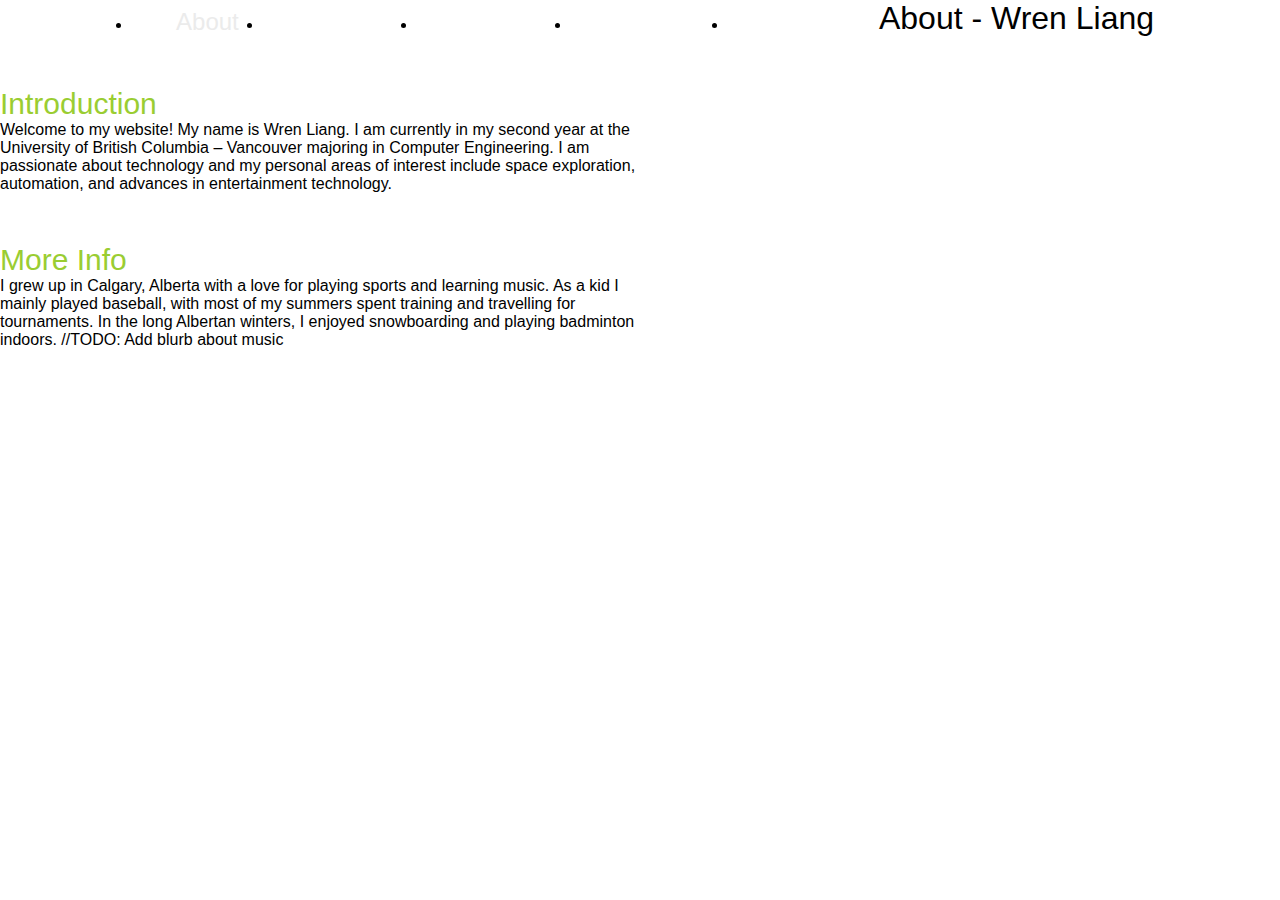
<file: about.html>
<!DOCTYPE html>
<html lang="en">
	<head>
		<meta charset="utf-8">
		<meta name="description" content="About me">
		<title>About - Wren Liang</title>
		<link rel="stylesheet" href="styles/stylesheet.css" type="text/css">
	</head>
	<body class="about">
		<nav>
			<ul>
				<li> <a href="index.html" title="Home">Home</a>
				<li class="current-page"> <a href="about.html" title="About">About</a>
				<li> <a href="" title="Projects">Projects</a>
				<li> <a href="passion.html" title="Passion">Passion</a>
				<li> <a href="" title="Resume">Resume</a>
				<li> <a href="" title="Contact">Contact</a>
			</ul>
		</nav>
		<h1>About - Wren Liang</h1>
            <article>
                <section>
                    <h2>Introduction</h2>
                    <p>
                        Welcome to my website! My name is Wren Liang. I am currently in my second year at the University of British Columbia – Vancouver majoring in Computer Engineering. I am passionate about technology and my personal areas of interest include space exploration, automation, and advances in entertainment technology.
                    </p>
                </section>
                <section>
                    <h2>More Info</h2>
                    <p>
                        I grew up in Calgary, Alberta with a love for playing sports and learning music. As a kid I mainly played baseball, with most of my summers spent training and travelling for tournaments. In the long Albertan winters, I enjoyed snowboarding and playing badminton indoors.
                        
                        //TODO: Add blurb about music
                    </p>
                </section>
            </article>
	</body>
</html>
</file>
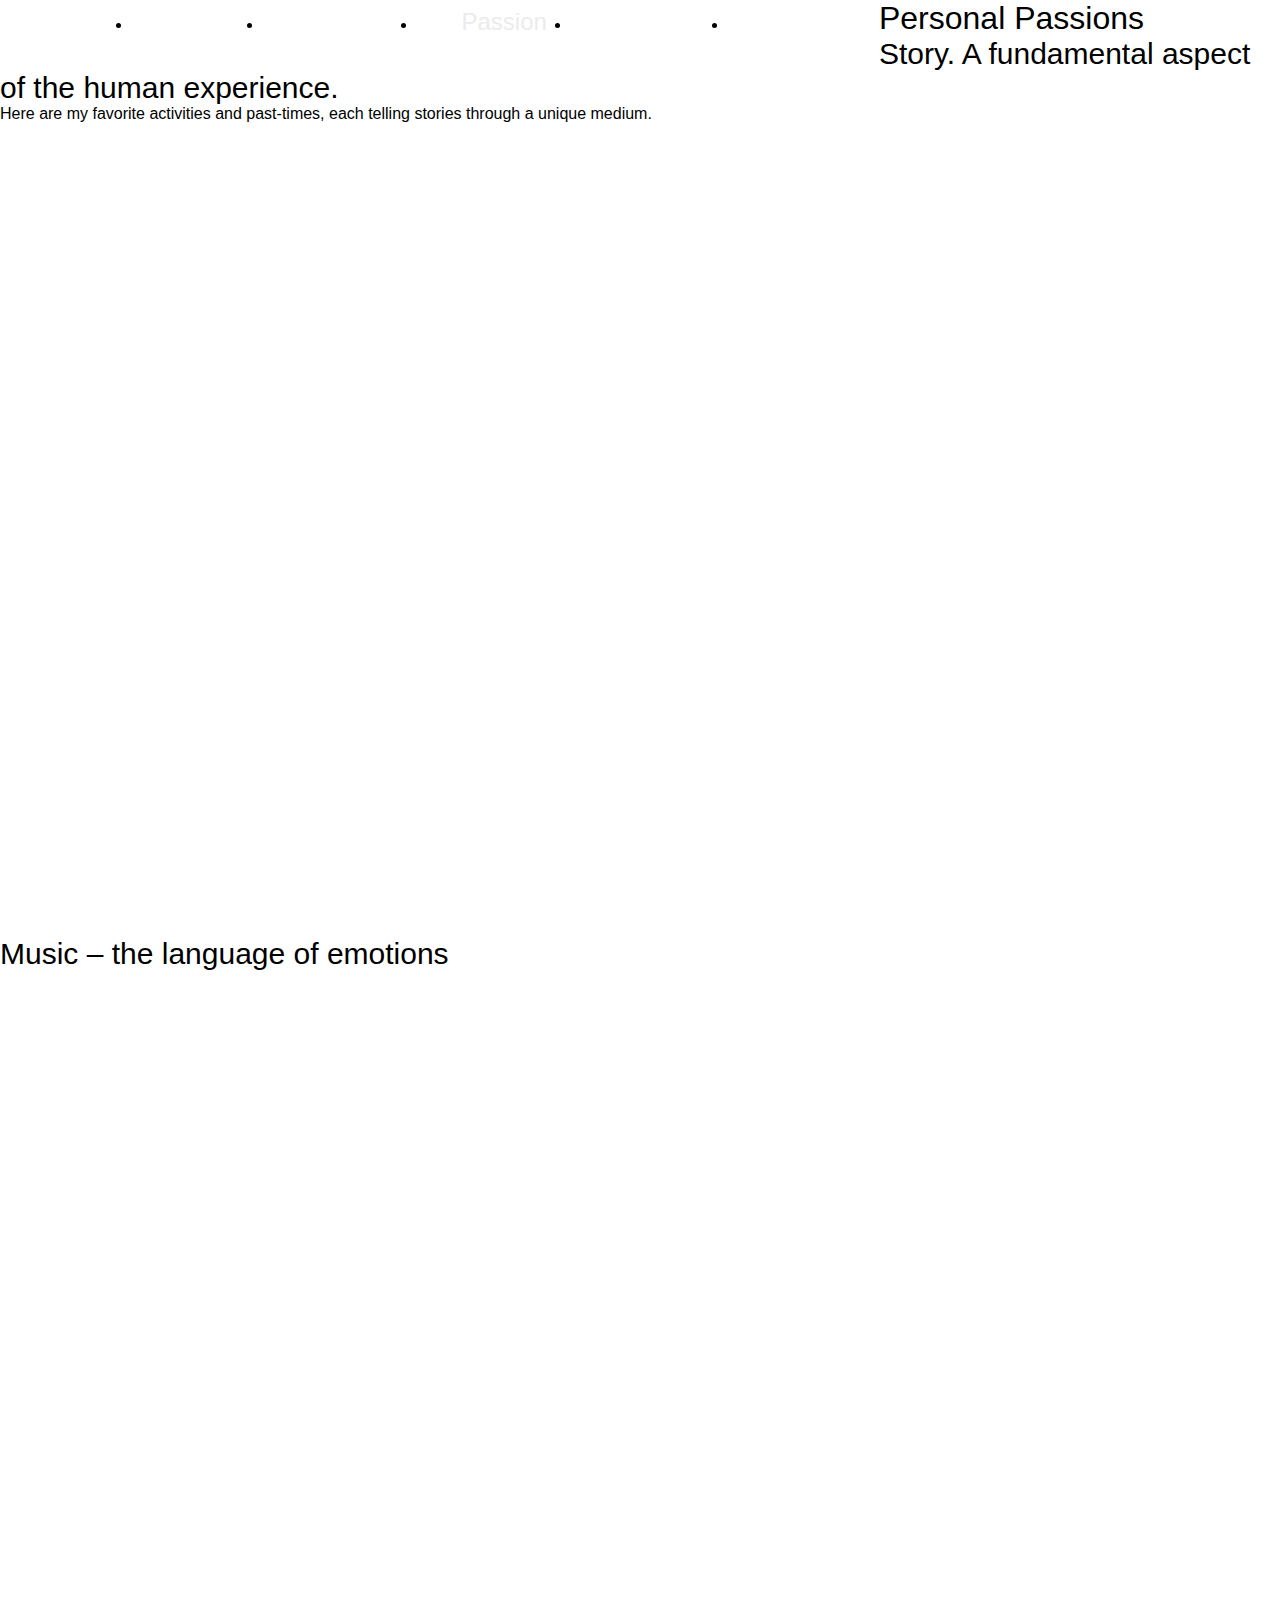
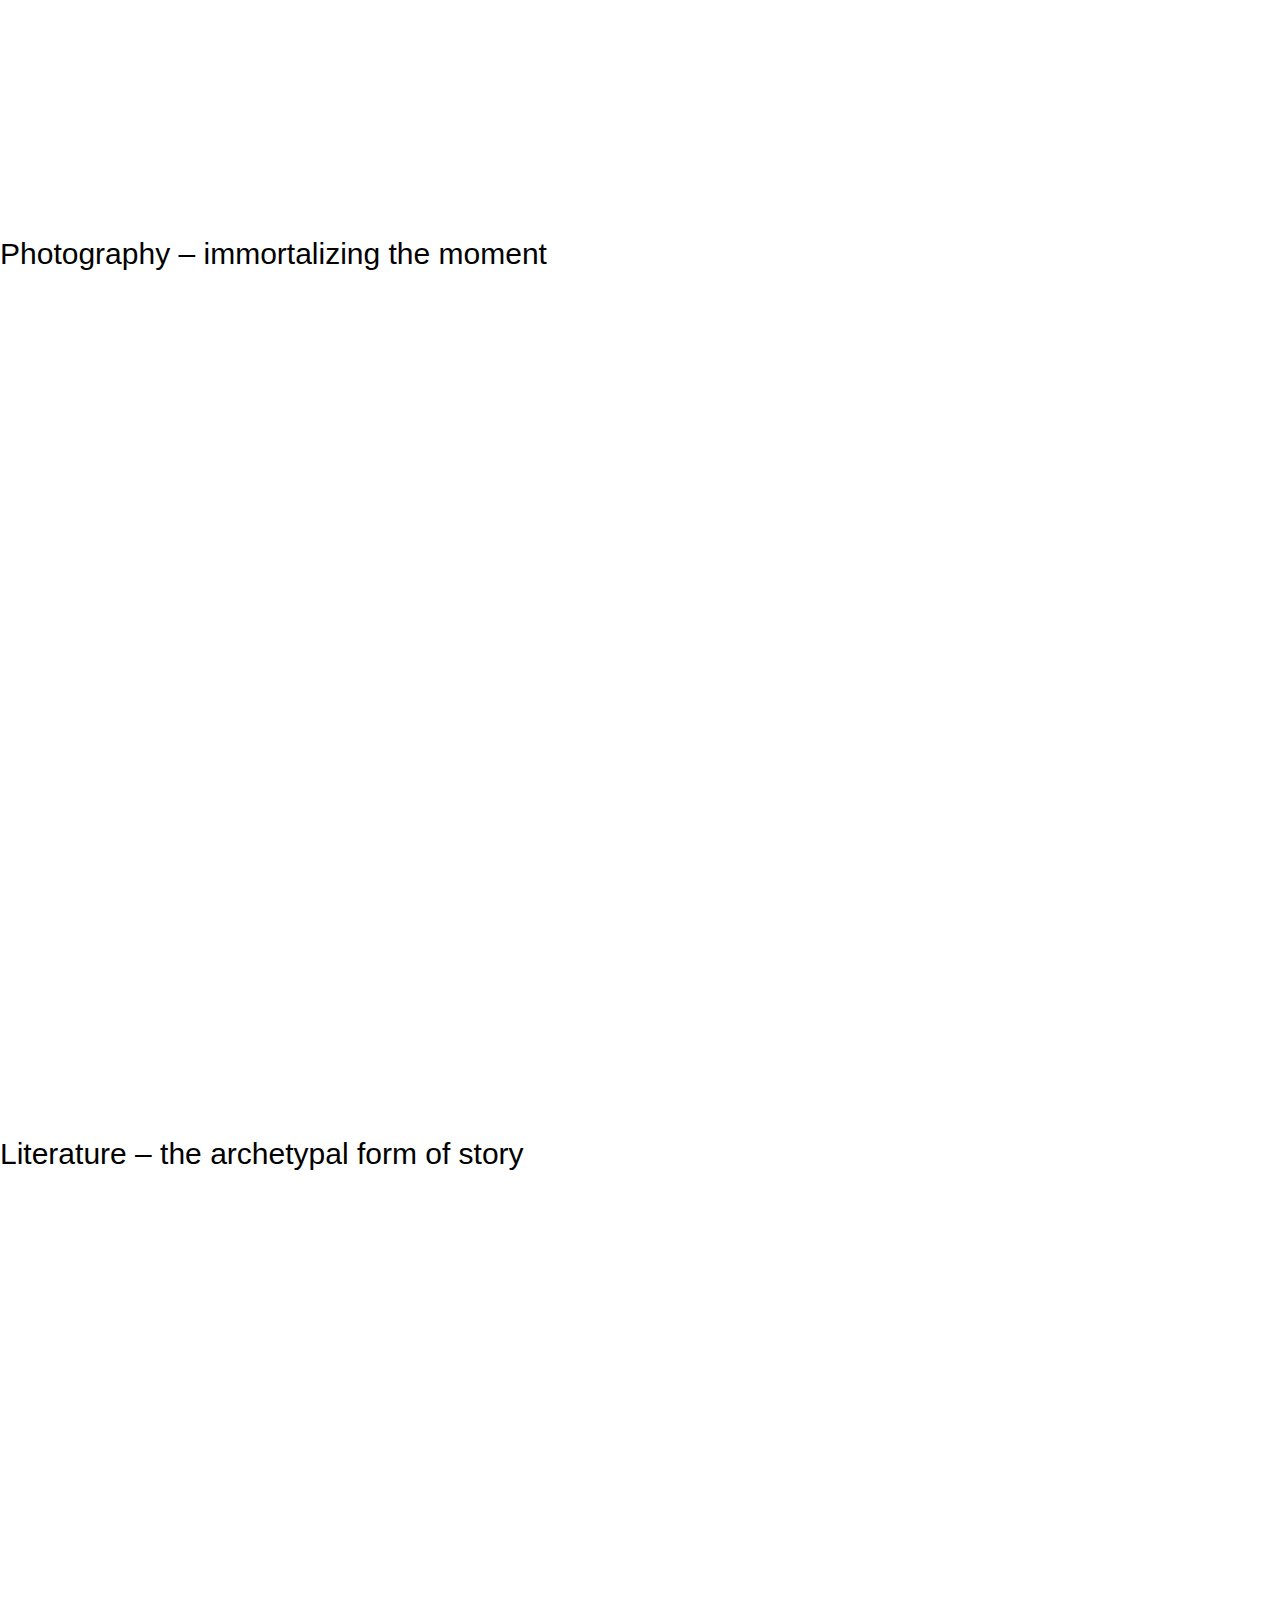
<file: passion.html>
<!DOCTYPE html>
<html lang="en">
    <head>
        <meta charset="utf-8">
        <meta name="description" content="Personal Passions">
        <title>Passions</title>
        <link rel="stylesheet" href="styles/stylesheet.css" type="text/css">
        <script type="text/javascript" src="scripts/passionPage.js"></script>
    </head>
    <body class="passion">
        <nav>
            <ul>
                <li> <a href="index.html" title="Home">Home</a>
                <li> <a href="about.html" title="About">About</a>
                <li> <a href="projects.html" title="Projects">Projects</a>
                <li class="current-page"> <a href="passion.html" title="Passion">Passion</a>
                <li> <a href="resume.html" title="Resume">Resume</a>
                <li> <a href="" title="Contact">Contact</a>
            </ul>
        </nav>
        <h1>Personal Passions</h1>
        <article>
            <section class="view-frame">
                <h2>Story. A fundamental aspect of the human experience.</h2>
                <p>Here are my favorite activities and past-times, each telling stories through a unique medium.</p>
            </section>
            <section class="view-frame">
                <h2>Music – the language of emotions</h2>
            </section>
            <section class="view-frame">
                <h2>Photography – immortalizing the moment</h2>
            </section>
            <section class="view-frame">
                <h2>Literature – the archetypal form of story</h2>
            </section>
        </article>
    </body>
</html>
</file>
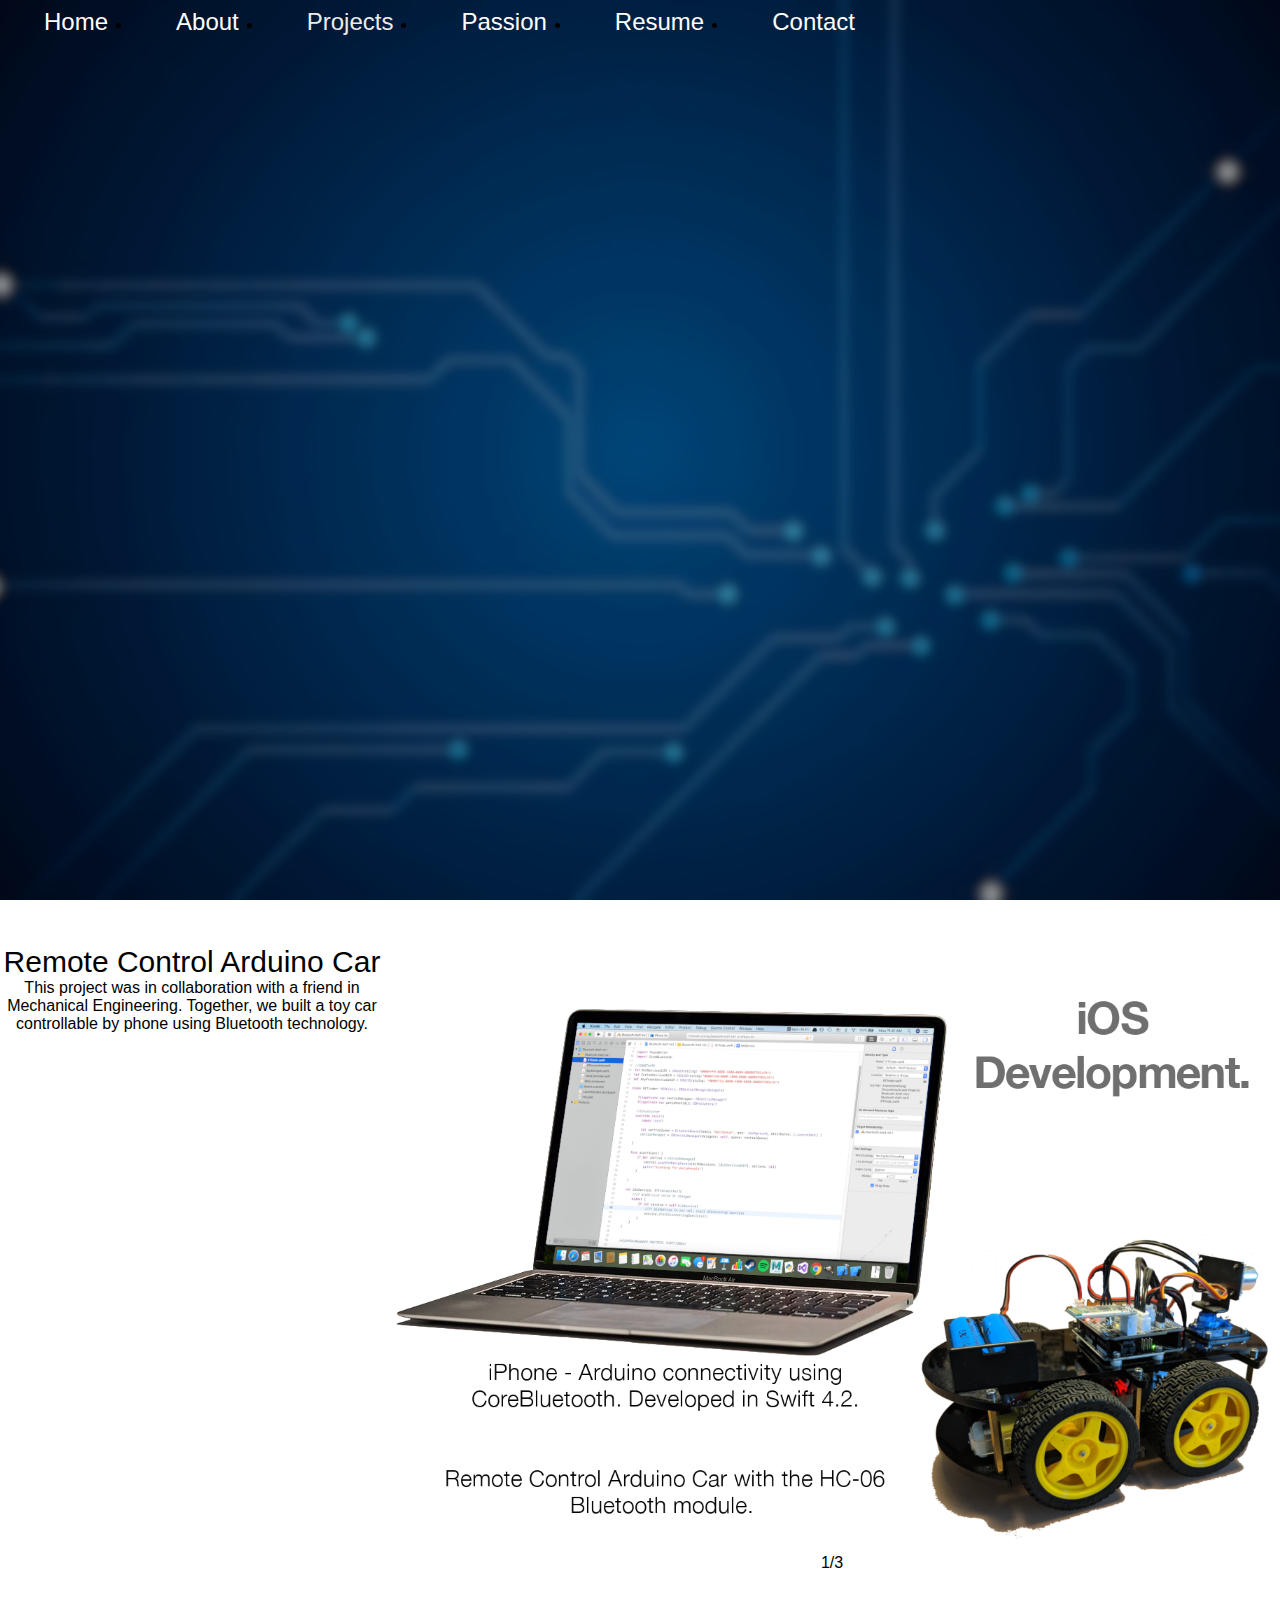
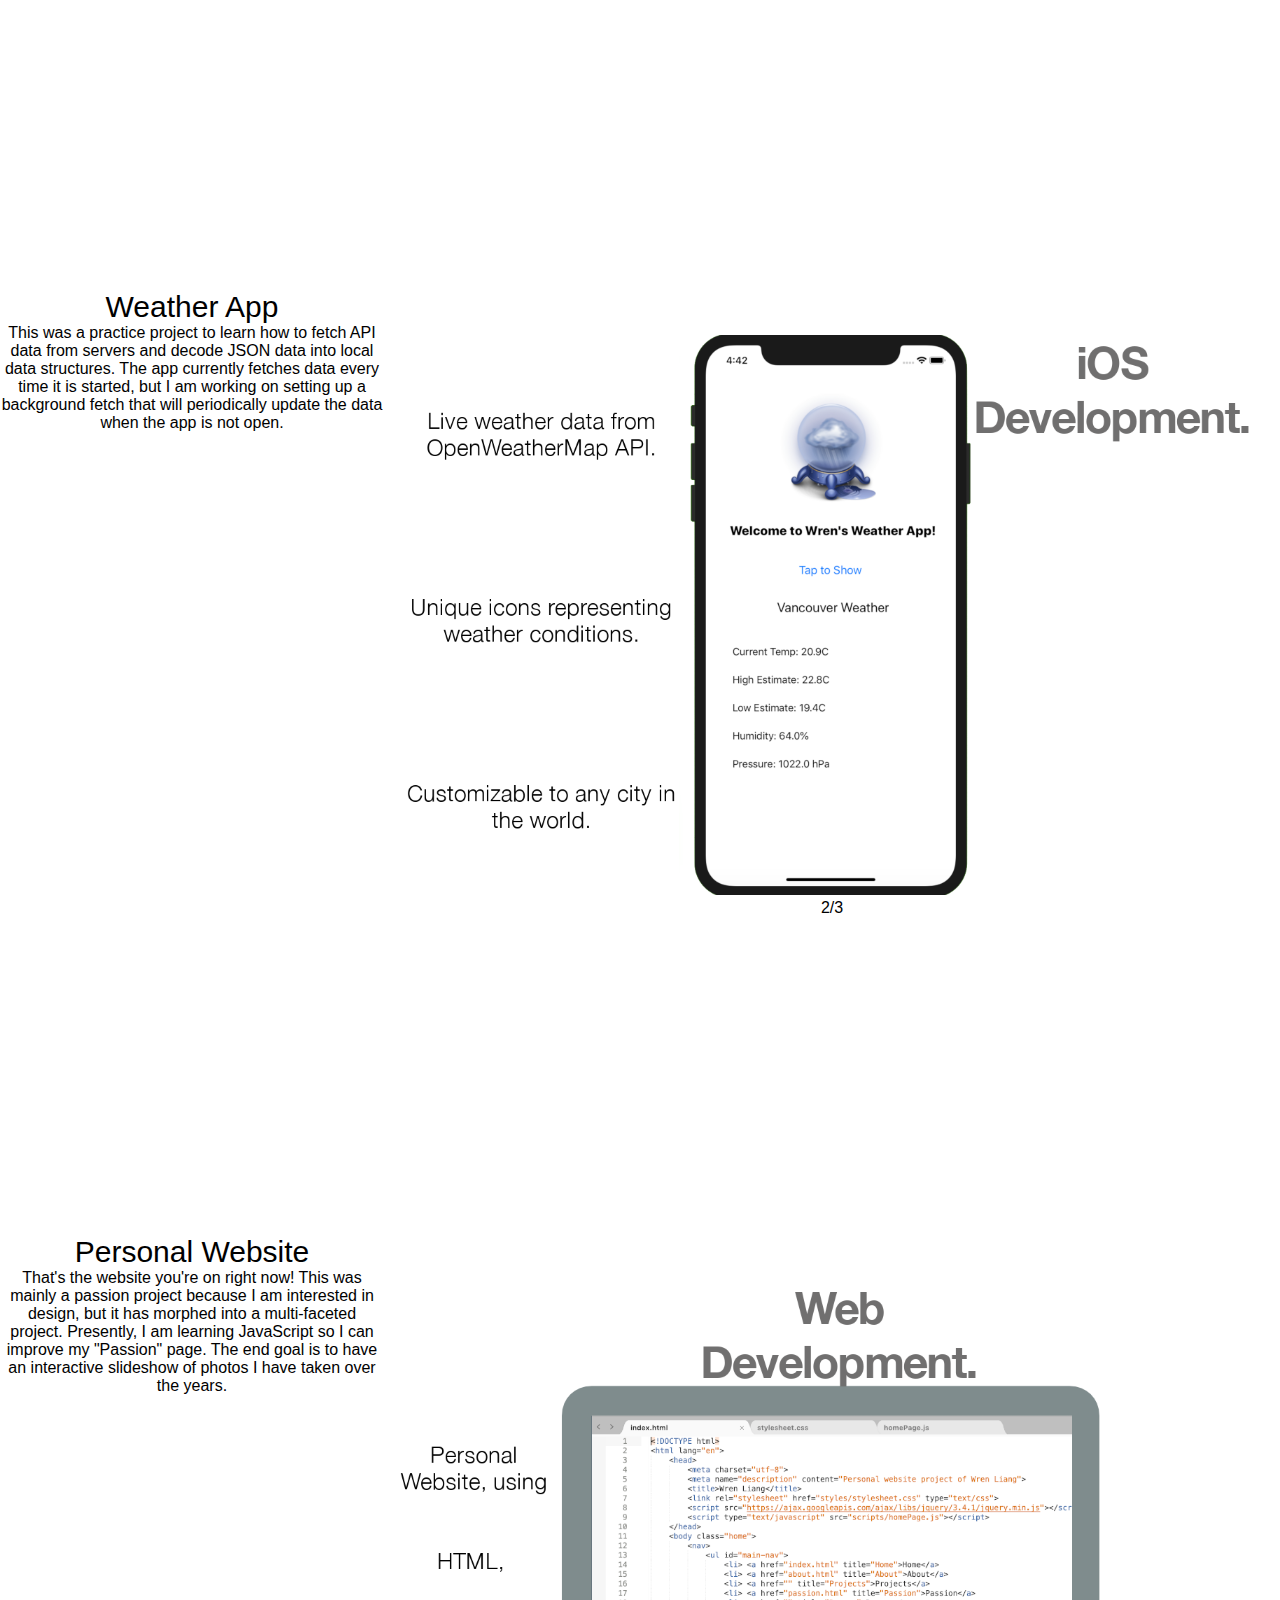
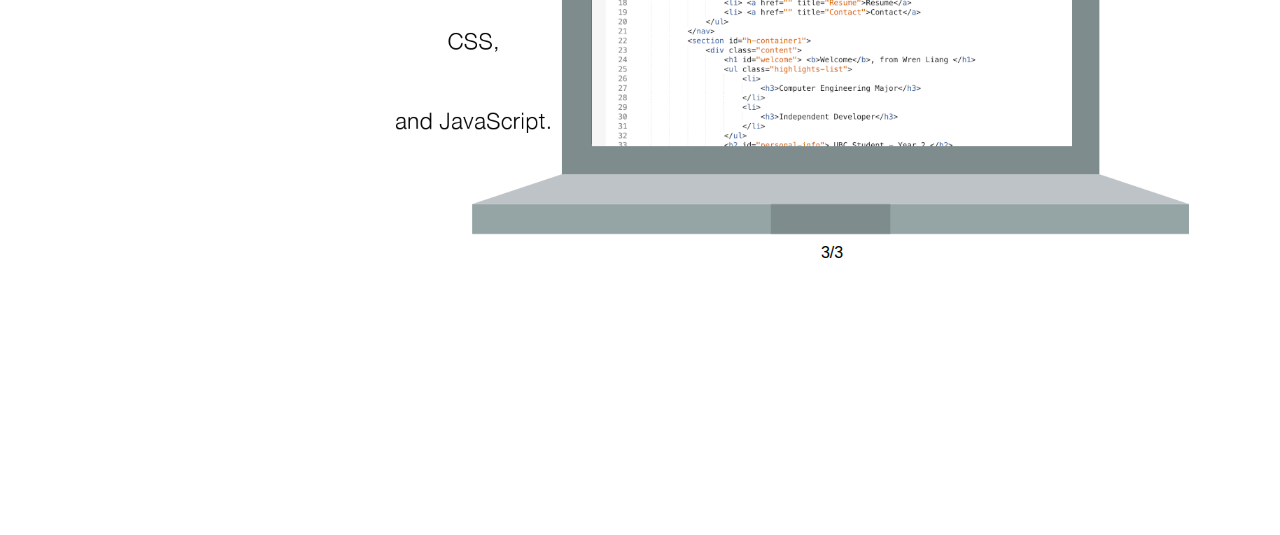
<file: projects.html>
<!DOCTYPE html>
<html lang="en">
<head>
    <meta charset="utf-8">
    <meta name="description" content="Projects">
    <title>Projects</title>
    <link rel="stylesheet" href="styles/stylesheet.css" type="text/css">
    <script src="https://ajax.googleapis.com/ajax/libs/jquery/3.4.1/jquery.min.js"></script>
    <script type="text/javascript" src="scripts/projectsPage.js"></script>
</head>
<body class="projects">
    <nav>
        <ul>
            <li> <a href="index.html" title="Home">Home</a>
            <li> <a href="about.html" title="About">About</a>
            <li class="current-page"> <a href="projects.html" title="Projects">Projects</a>
            <li> <a href="passion.html" title="Passion">Passion</a>
            <li> <a href="resume.html" title="Resume">Resume</a>
            <li> <a href="" title="Contact">Contact</a>
        </ul>
    </nav>
    <section>
        <div id="welcome-banner">

        </div>
        <div class="split-screen">
            <div class="split-left">
                <h2 class="proj-title">Remote Control Arduino Car</h2>
                <p class="proj-description">This project was in collaboration with a friend in Mechanical Engineering. Together, we built a toy car controllable by phone using Bluetooth technology.</p>
            </div>
            <div class="split-right">
                <h2></h2>
                <img src="images/arduino-slide.png" style="width:100%" />
                <div class="caption">1/3</div>
            </div>
        </div>

        <div class="split-screen">
            <div class="split-left">
                <h2 class="projects-title">Weather App</h2>
                <p class="projects-description">This was a practice project to learn how to fetch API data from servers and decode JSON data into local data structures. The app currently fetches data every time it is started, but I am working on setting up a background fetch that will periodically update the data when the app is not open.</p>
            </div>
            <div class="split-right">
                <h2></h2>
                <img src="images/weather-slide.png" style="width:100%" />
                <div class="caption">2/3</div>
            </div>
        </div>

        <div class="split-screen">
            <div class="split-left">
                <h2 class="proj-title">Personal Website</h2>
                <p class="proj-description">That's the website you're on right now! This was mainly a passion project because I am interested in design, but it has morphed into a multi-faceted project. Presently, I am learning JavaScript so I can improve my "Passion" page. The end goal is to have an interactive slideshow of photos I have taken over the years. </p>
            </div>
            <div class="split-right">
                <h2></h2>
                <img src="images/website-slide.png" style="width:100%" />
                <div class="caption">3/3</div>
            </div>
        </div>

    </section>
</body>
</html>
</file>
<file: styles/stylesheet.css>
/*PAGE DEFAULTS*/
* {
	margin: 0 0 0 0;
	padding: 0 0 0 0;
}


/*GLOBAL STYLING*/
body {
    font-family: Helvetica Neue, Helvetica, Arial, sans-serif;
    font-weight: 200;
}

h1 {
	font-weight: normal;
	font-size: 32px;
	margin: 0px;
}


h2 {
	font-weight: normal;
	font-size: 30px;
	margin: 0px;
}


/*---For Nav Bar---*/

#left-nav {
    list-style-type: none;
    top: 0px;
    left: 0px;
    overflow: hidden;
    position: fixed;
    width: 50%;
    display: flex;
    justify-content: center;
    float: left;
}

#left-nav li a:hover {
    text-decoration: none;
    color: white;
}

#right-nav {
    list-style-type: none;
    top: 0px;
    right: 0px;
    overflow: hidden;
    position: fixed;
    width: 50%;
    display: flex;
    justify-content: center;
}

#right-nav li a:hover {
    text-decoration: none;
    color: white;
}

li {
	float: left;
    padding-left: 20px;
}

#homepage-link {

}

li a {
    display: block;
    padding: 8px 24px;

    font-size: 24px;

    color: white;
    text-align: center;
    text-decoration: none;
    }

li a:hover {
    font-weight: 400;
}

.nav-colored {
    color: #5B5B5B;
}

.nav-transparent {
    color: white;
}

/*---Nav bar finish---*/



/*CLASS SPECIFIC*/
.nav {
    margin-top: 0px;
    padding: 0px;
}

.content {
    text-align: center;
}

.current-page a {
    color: #EBEBEB;
}

/*HOME PAGE*/
.home {

}

.home section {
    width: 100vw;
	height: 100vh;
	margin-top: 0;
	margin-bottom: 10px;
}


/*---Photo creds---*/
.photocred {
    text-align: right;
    position: absolute;
    right: 4em;
    bottom: 2em;
    padding-bottom: 0;

}

.photocred p {
    color: white;
}


/*--Slideshow---*/
.split-screen {
    width: 100vw;
    height: 100vh;
    z-index: 0;
    padding-top: 5vh;

    display: flex;
    justify-content: flex-start;
}
.split-left {
    width: 30vw;
    height: 100vh;
    position: relative;
    left: 0;
    z-index: 0;
    overflow-x: hidden;
    text-align: center;
}

.split-right {
    width: 70vw;
    height: 95vh;
    position: relative;
    right: 0;
    padding-top: 5vh;
    z-index: 0;
    overflow-x: hidden;
    text-align: center;
    float: right;
}

.slides {
    display: none;
}

.back, .forward {
    position: absolute;
    top: 50%;
    width: auto;
    font-size: 20px;
    color: black;
    transition: 0.6s ease;
    padding: 16px;
}

.forward {
    right: 0;
}

.back {
    left: 0;
}

.back:hover, .forward:hover {
    background-color: rgba(0,0,0,0.3);
}


.fade {
    -webkit-animation-name: fade;
    -webkit-animation-duration: 1.5s;
    animation-name: fade;
    animation-duration: 1.5s;
}

@-webkit-keyframes fade {
    from {
        opacity: .4
    }

    to {
        opacity: 1
    }
}

@keyframes fade {
    from {
        opacity: .4
    }

    to {
        opacity: 1
    }
}

/*--Slideshow End---*/

.learn-more {
    position: relative;
    padding-top: 50px;
}

/*ABOUT PAGE*/
.about{

}

.about h2{
    color: yellowgreen;
}

.about p {
    width: 50vw;
}

.about section {
    margin-top: 50px;
}


/*PASSION PAGE*/
.passion{

}

.view-frame {
    width: 100vw;
    height: 100vh;
}


/*RESUME PAGE*/
.iframe-container{
    width: 100vw;
    height: 100vh;
}

.iframe-container iframe {
    width: 100vw;
    height: 100vh;

}


/*ID SPECIFIC*/

#welcome {
    color: white;
	font-size: 81px;
    font-weight: 100;

    position: relative;
    top: 40vh;
    left: auto;

    z-index: 2;
    
}

#personal-info {
    color: whitesmoke;
    font-size: 49px;
    font-weight: 300;
    line-height: 1.0;

    position: relative;
    top: 60vh;
    left: auto;

    z-index: 0;

}

#main-nav{
	position: fixed;
    z-index: 999;
}

#intro-container {
	background-image: url(../images/main-landscape-edit.png);
	background-position: center center;
	background-repeat: no-repeat;
	background-attachment: scroll;
	background-size: cover;
    padding-bottom: 0px;
    margin-bottom: 0px;
}

#overview-me-container {
    background-image: url(../images/turquoise-mountains.png);
    background-size: cover;
    background-position: center center;
    background-repeat: no-repeat;
    background-attachment: scroll;
    width: 100vw;
    height: 100vh;
    margin-bottom: 0px;
}

.overview-text {
    text-decoration-color: #5B5B5B;
    font-weight: 100;
    font-size: 3em;
    text-align: center;
}

#hey-there{
    padding-top: 1em;
}

#little-more{
}

#card-container {
    padding-top: 10px;
    width: 100vw;
    display: flex;
    justify-content: space-around;
}

.card {
    float: left;
    background-color: rgba(249,249,249,0.8);
}

.card-title {
    text-align: center;
}

.card-text{
    text-align: center;
}

#project-container {
    background-color: #f5f5f5;
    background-position: center center;
    background-repeat: no-repeat;
    background-attachment: scroll;
    background-size: cover;
}

#down-arrow {
    position: relative;
    top: 75vh;
}



#projects-title{
    padding-top: 10vh;
}

#project-description{
    padding-left: 12px;
    padding-bottom: 50px;
}


#project-section{
    background-image: url(../images/technology-backdrop-edit.png);
    background-size: cover;
    background-position: center center;
    background-repeat: no-repeat;
}

.jumbotron {
    margin: auto;
    width: 50%;
}

#project-intro {
    background-color: transparent;
    text-align: center;
}

#project-intro h1 {
    color: white;
    font-weight: 100;
}

#project-intro p {
    color: white;
    font-weight: 100;
}

#slide0{
}


/*---Passions section---*/
#passions-wrapper {
    width: 100vw;
    height: 100vh;
    background-image: url(../images/Passion-photo.png);
    background-position: center center;
    background-repeat: no-repeat;
    background-attachment: scroll;
    background-size: cover;
}

#passion-text{
    padding-top: 35vh;
    color: white;
}

#passion-work-in-progress {
    padding-top: 5vh;
    color: white;
}

#passion-later-updates {
    padding-top: 5vh;
    color: white;
}


/*---Contacts section---*/
#get-in-touch {
    padding-top: 15vh;
    color: white;
}

#best-contact-way {
    padding-top: 5vh;
    color: white;
}

#contacts-wrapper {
    background-image: url(../images/Contacts-background.png);
    background-position: center center;
    background-repeat: no-repeat;
    background-attachment: scroll;
    background-size: cover;
    width: 100vw;
    height: 100vh;
}

#section5 {

}


#contact-card-container{
    padding-top: 10vh;
    display: flex;
    justify-content: space-around;
}

#github-icon {
}

#resume-button{
    padding-top: 10vh;
    display: flex;
    justify-content: center;
}



/*---Projects Page---*/
#welcome-banner {
    height: 100vh;
    width: 100vw;
    background-image: url(../images/technology-backdrop-edit.png);
    background-position: center center;
    background-repeat: no-repeat;
    background-attachment: scroll;
    background-size: cover;
}

#title {
    color: white;
    font-size: 81px;
    font-weight: 100;
    position: relative;
    width: 100vw;
    text-align: center;
    top: 30vh;
    visibility: hidden; /*to enable smooth JS animation*/
}


/*---Contact Page----*/
#contact-title {
    color: black;
    font-size: 81px;
    font-weight: 100;
    position: relative;
    width: 100vw;
    text-align: center;
}

.split-left-50 {
    width: 50vw;
    height: 100vh;
    position: relative;
    left: 0;
    overflow-x: hidden;
    text-align: center;
}

.split-right-50 {
    width: 50vw;
    height: 100vh;
    position: relative;
    right: 0;
    overflow-x: hidden;
    text-align: center;
    float: right;
}

/*Other stuff*/
::-webkit-scrollbar {
    display: none;
}




/*Welcome animation test*/
.ml12 {
    font-size: 1.7em;
    letter-spacing: 0.05em;
}

.ml12 .letter {
    display: inline-block;
    line-height: 1em;
}
</file>
